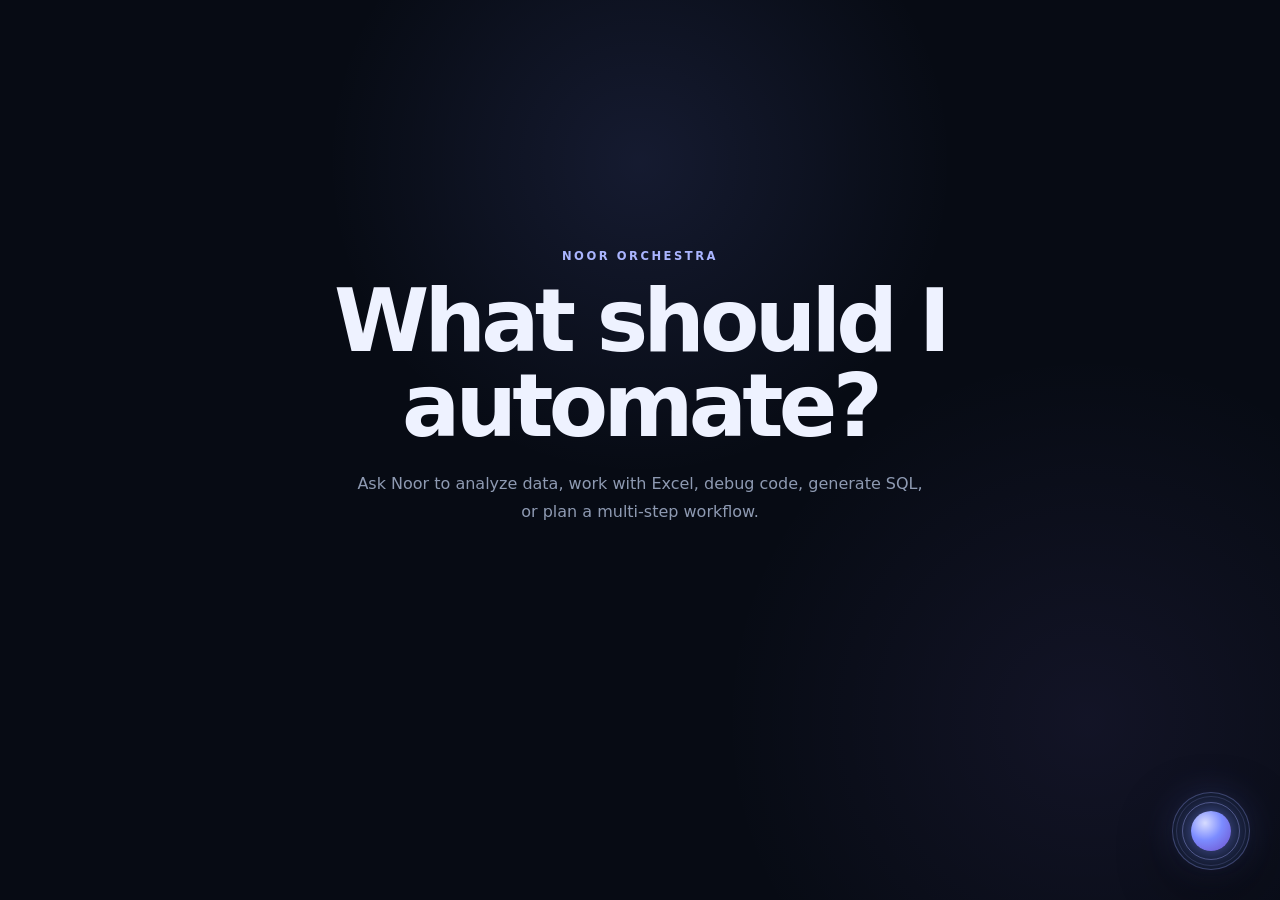
<file: src/noor/ui/chat/index.html>
<!doctype html>
<html lang="en">
<head>
  <meta charset="utf-8">
  <meta name="viewport" content="width=device-width, initial-scale=1">
  <meta name="description" content="Noor unified automation assistant interface">
  <title>Noor — Automation Assistant</title>
  <link rel="stylesheet" href="./styles.css">
</head>
<body>
  <main class="app-shell">
    <section class="welcome" aria-label="Noor introduction">
      <p class="eyebrow">NOOR ORCHESTRA</p>
      <h1>What should I automate?</h1>
      <p class="welcome-copy">Ask Noor to analyze data, work with Excel, debug code, generate SQL, or plan a multi-step workflow.</p>
    </section>
  </main>

  <button class="noor-orb" id="noorOrb" type="button" aria-label="Open Noor chat" aria-expanded="false">
    <span class="orb-core" aria-hidden="true"></span><span class="orb-ring orb-ring-one" aria-hidden="true"></span><span class="orb-ring orb-ring-two" aria-hidden="true"></span><span class="orb-label">Noor</span>
  </button>

  <aside class="chat-panel" id="chatPanel" aria-label="Noor chat" aria-hidden="true">
    <header class="chat-header">
      <div class="identity"><div class="mini-orb" aria-hidden="true"><span></span></div><div><strong>Noor</strong><span>Unified Automation Orchestra</span></div></div>
      <button class="icon-button" id="closeChat" type="button" aria-label="Close chat">×</button>
    </header>

    <div class="status-bar" id="statusBar"><span class="status-dot"></span><span id="statusText">Connecting</span><span class="status-separator">•</span><span>V1 Data + Excel</span></div>

    <div class="file-bar">
      <label class="file-button" for="datasetFile">Attach Dataset</label>
      <input id="datasetFile" type="file" accept=".csv,.tsv,.txt,.json,.jsonl,.ndjson,.xml,.xlsx,.xlsm,.xltx,.xltm,.xls,.ods,.parquet,.feather,.pkl,.pickle,.sas7bdat,.xpt,.sav,.zsav,.dta,.arff,.h5,.hdf,.hdf5,.html,.htm,.sql,.db,.sqlite,.sqlite3,.avro,.orc,.dat,.data" hidden>
      <span id="fileName">No dataset attached</span>
    </div>

    <div class="messages" id="messages" aria-live="polite">
      <article class="message assistant-message"><div class="message-avatar">N</div><div class="message-content"><span class="message-role">Noor</span><p>I’m connected to the V1 Orchestra. Attach a dataset or ask me for an Excel formula operation. I’ll show the task graph, provider, execution status, and verification result.</p></div></article>
    </div>

    <div class="suggestions" id="suggestions" aria-label="Suggested next steps">
      <button type="button" data-prompt="Inspect my dataset" data-requires-dataset="true" disabled>Inspect dataset</button>
      <button type="button" data-prompt="Profile my data" data-requires-dataset="true" disabled>Profile data</button>
      <button type="button" data-prompt="Analyze my data" data-requires-dataset="true" disabled>Analyze data</button>
      <button type="button" data-prompt="Search this workbook for Revenue" data-requires-dataset="true" disabled>Search workbook</button>
      <button type="button" data-prompt="Validate formula =SUM(B2:B100)">Validate formula</button>
    </div>

    <form class="composer" id="chatForm"><label class="sr-only" for="messageInput">Message Noor</label><textarea id="messageInput" rows="1" placeholder="Attach a dataset or tell Noor what you want to do..." autocomplete="off"></textarea><button class="send-button" type="submit" aria-label="Send message">↑</button></form>
  </aside>
  <script src="./app.js" defer></script>
</body>
</html>
</file>
<file: src/noor/ui/chat/styles.css>
:root {
  font-family: Inter, ui-sans-serif, system-ui, -apple-system, BlinkMacSystemFont, "Segoe UI", sans-serif;
  color: #eef2ff;
  background: #070b14;
  font-synthesis: none;
  text-rendering: optimizeLegibility;
  --panel: rgba(12, 18, 32, 0.94);
  --panel-border: rgba(148, 163, 184, 0.16);
  --muted: #8e9ab2;
  --text: #f5f7ff;
  --accent: #7c8cff;
  --accent-strong: #9b7cff;
  --surface: rgba(255, 255, 255, 0.055);
}

* { box-sizing: border-box; }
html { min-height: 100%; overflow-y: auto; }
body { margin: 0; min-height: 100vh; overflow-x: hidden; overflow-y: auto; background: radial-gradient(circle at 50% 18%, rgba(124, 140, 255, 0.12), transparent 32%), radial-gradient(circle at 85% 80%, rgba(155, 124, 255, 0.08), transparent 28%), #070b14; }
button, textarea { font: inherit; }
button { border: 0; }

.app-shell, .preview-shell { min-height: 100vh; display: grid; place-items: center; padding: 32px; }
.welcome { max-width: 720px; text-align: center; transform: translateY(-7vh); }
.eyebrow { margin: 0 0 16px; color: #aab5ff; font-size: 0.72rem; font-weight: 800; letter-spacing: 0.22em; }
h1 { margin: 0; font-size: clamp(2.5rem, 7vw, 5.4rem); line-height: 0.98; letter-spacing: -0.055em; }
.welcome-copy { max-width: 580px; margin: 22px auto 0; color: var(--muted); font-size: 1rem; line-height: 1.7; }

.preview-stage { width: min(1180px, 100%); min-height: 680px; position: relative; display: flex; align-items: center; padding: clamp(30px, 7vw, 90px); border: 1px solid rgba(148, 163, 184, 0.1); border-radius: 36px; background: linear-gradient(135deg, rgba(255,255,255,0.035), rgba(255,255,255,0.012)), radial-gradient(circle at 15% 35%, rgba(124,140,255,0.11), transparent 30%); box-shadow: inset 0 1px rgba(255,255,255,0.035), 0 30px 100px rgba(0,0,0,0.28); }
.preview-copy { max-width: 610px; }
.preview-badge { display: inline-flex; padding: 7px 10px; border: 1px solid rgba(124,140,255,0.25); border-radius: 999px; background: rgba(124,140,255,0.08); color: #aab5ff; font-size: 0.68rem; font-weight: 800; letter-spacing: 0.16em; }
.preview-copy h1 { margin-top: 18px; font-size: clamp(3.4rem, 8vw, 7rem); }
.preview-copy p { max-width: 560px; margin: 24px 0 0; color: #8e9ab2; font-size: 1rem; line-height: 1.8; }
.preview-points { display: flex; flex-wrap: wrap; gap: 8px; margin-top: 28px; }
.preview-points span { padding: 8px 11px; border: 1px solid rgba(148,163,184,0.12); border-radius: 999px; color: #aeb8cc; background: rgba(255,255,255,0.035); font-size: 0.72rem; }

.noor-orb { position: fixed; right: 30px; bottom: 30px; width: 78px; height: 78px; border-radius: 50%; cursor: pointer; color: white; background: rgba(19, 27, 48, 0.92); border: 1px solid rgba(158, 169, 255, 0.3); box-shadow: 0 18px 55px rgba(0,0,0,0.45), 0 0 36px rgba(124,140,255,0.18); isolation: isolate; transition: transform 180ms ease, box-shadow 180ms ease, opacity 180ms ease; z-index: 30; }
.noor-orb:hover { transform: translateY(-3px) scale(1.04); }
.noor-orb:focus-visible { outline: 2px solid #aab5ff; outline-offset: 5px; }
.noor-orb.is-hidden { opacity: 0; transform: scale(0.7); pointer-events: none; }
.orb-core { position: absolute; inset: 18px; border-radius: 50%; background: radial-gradient(circle at 35% 30%, #d7dcff, #7c8cff 45%, #6e4fca 100%); box-shadow: 0 0 22px rgba(124,140,255,0.65); }
.orb-ring { position: absolute; inset: 9px; border: 1px solid rgba(165,174,255,0.38); border-radius: 50%; animation: pulse 2.4s ease-in-out infinite; }
.orb-ring-two { inset: 3px; opacity: 0.45; animation-delay: 0.8s; }
.orb-label { position: absolute; right: 88px; top: 50%; transform: translateY(-50%); padding: 7px 11px; border: 1px solid var(--panel-border); border-radius: 10px; background: rgba(9,13,24,0.86); color: #cbd3e8; font-size: 0.78rem; font-weight: 700; opacity: 0; pointer-events: none; transition: opacity 180ms ease; }
.noor-orb:hover .orb-label { opacity: 1; }

.chat-panel { position: fixed; right: 30px; bottom: 30px; width: min(440px, calc(100vw - 36px)); height: min(700px, calc(100vh - 60px)); display: grid; grid-template-rows: auto auto auto 1fr auto auto; overflow: hidden; border: 1px solid var(--panel-border); border-radius: 24px; background: var(--panel); box-shadow: 0 30px 90px rgba(0,0,0,0.55), 0 0 50px rgba(124,140,255,0.08); backdrop-filter: blur(24px); transform: translateY(18px) scale(0.96); transform-origin: bottom right; opacity: 0; visibility: hidden; pointer-events: none; transition: opacity 180ms ease, transform 220ms ease, visibility 220ms ease; z-index: 20; }
.chat-panel.is-open { transform: translateY(0) scale(1); opacity: 1; visibility: visible; pointer-events: auto; }
.chat-header { display: flex; align-items: center; justify-content: space-between; padding: 18px 18px 14px; border-bottom: 1px solid rgba(148,163,184,0.1); }
.identity { display: flex; align-items: center; gap: 11px; }
.identity strong, .identity span { display: block; }
.identity strong { font-size: 0.95rem; }
.identity span { margin-top: 3px; color: var(--muted); font-size: 0.7rem; }
.mini-orb { width: 38px; height: 38px; display: grid; place-items: center; border-radius: 50%; background: rgba(124,140,255,0.12); border: 1px solid rgba(124,140,255,0.24); }
.mini-orb span { width: 17px; height: 17px; border-radius: 50%; background: linear-gradient(135deg,#e1e4ff,#7c8cff 55%,#7048c7); box-shadow: 0 0 14px rgba(124,140,255,0.55); }
.icon-button { width: 34px; height: 34px; border-radius: 10px; background: var(--surface); color: #aeb8cc; cursor: pointer; font-size: 1.4rem; line-height: 1; }
.icon-button:hover { color: white; background: rgba(255,255,255,0.09); }
.status-bar { display: flex; align-items: center; gap: 7px; padding: 9px 18px; color: #98a5bc; font-size: 0.68rem; border-bottom: 1px solid rgba(148,163,184,0.08); }
.status-dot { width: 7px; height: 7px; border-radius: 50%; background: #6ee7a0; box-shadow: 0 0 10px rgba(110,231,160,0.6); }
.status-separator { color: #4d586c; }
.file-bar { display: flex; align-items: center; gap: 9px; padding: 9px 18px; border-bottom: 1px solid rgba(148,163,184,0.08); color: #8793a9; font-size: 0.67rem; min-width: 0; }
.file-button { flex: 0 0 auto; padding: 7px 9px; border: 1px solid rgba(124,140,255,0.28); border-radius: 9px; background: rgba(124,140,255,0.08); color: #b6beff; cursor: pointer; font-size: 0.68rem; font-weight: 700; }
.file-button:hover { background: rgba(124,140,255,0.14); }
#fileName { overflow: hidden; text-overflow: ellipsis; white-space: nowrap; }
.messages { overflow-y: auto; padding: 20px 18px; scrollbar-width: thin; }
.message { display: flex; gap: 10px; margin-bottom: 18px; }
.message-avatar { flex: 0 0 28px; width: 28px; height: 28px; display: grid; place-items: center; border-radius: 9px; background: rgba(124,140,255,0.14); color: #aab5ff; font-size: 0.72rem; font-weight: 800; }
.message-content { min-width: 0; }
.message-role { display: block; margin-bottom: 5px; color: #9ca8bf; font-size: 0.68rem; font-weight: 700; }
.message p { margin: 0; color: #d9deeb; font-size: 0.84rem; line-height: 1.65; }
.user-message { justify-content: flex-end; }
.user-message .message-content { max-width: 82%; padding: 10px 12px; border-radius: 14px 14px 4px 14px; background: rgba(124,140,255,0.16); }
.user-message .message-role { display: none; }
.suggestions { display: flex; gap: 7px; overflow-x: auto; padding: 0 18px 12px; scrollbar-width: none; }
.suggestions::-webkit-scrollbar { display: none; }
.suggestions button { flex: 0 0 auto; padding: 8px 10px; border: 1px solid rgba(148,163,184,0.14); border-radius: 999px; background: rgba(255,255,255,0.035); color: #b8c1d5; cursor: pointer; font-size: 0.68rem; }
.suggestions button:hover { border-color: rgba(124,140,255,0.42); color: white; background: rgba(124,140,255,0.08); }
.composer { display: flex; align-items: flex-end; gap: 9px; padding: 12px 14px 14px; border-top: 1px solid rgba(148,163,184,0.1); }
.composer textarea { flex: 1; max-height: 110px; resize: none; padding: 11px 12px; border: 1px solid rgba(148,163,184,0.14); border-radius: 14px; outline: none; background: rgba(255,255,255,0.045); color: var(--text); line-height: 1.4; font-size: 0.82rem; }
.composer textarea::placeholder { color: #68758b; }
.composer textarea:focus { border-color: rgba(124,140,255,0.5); }
.send-button { width: 40px; height: 40px; flex: 0 0 40px; border-radius: 12px; background: linear-gradient(135deg,#7c8cff,#7657d8); color: white; cursor: pointer; font-size: 1.15rem; box-shadow: 0 8px 22px rgba(91,77,190,0.28); }
.send-button:hover { filter: brightness(1.08); }
.typing { color: #8894aa !important; }
.workflow-content { width: 100%; }
.workflow-content details { margin-top: 9px; padding: 8px 9px; border: 1px solid rgba(148,163,184,0.1); border-radius: 10px; background: rgba(255,255,255,0.025); }
.workflow-content summary { cursor: pointer; color: #aeb8cc; font-size: 0.7rem; font-weight: 700; }
.workflow-list { display: grid; gap: 5px; margin: 8px 0 0; padding-left: 18px; }
.workflow-list li { color: #c2c9d8; font-size: 0.68rem; }
.workflow-list li span { display: block; margin-top: 2px; color: #7f8ba1; }
.workflow-list .execution-success strong { color: #7ce4a5; }
.workflow-list .execution-failed strong { color: #ff9c9c; }
.next-step { margin-top: 10px !important; color: #aeb8cc !important; }
.sr-only { position: absolute; width: 1px; height: 1px; padding: 0; margin: -1px; overflow: hidden; clip: rect(0,0,0,0); white-space: nowrap; border: 0; }
@keyframes pulse { 0%,100% { transform: scale(0.96); opacity: 0.45; } 50% { transform: scale(1.04); opacity: 0.85; } }
@media (max-width: 700px) { .preview-stage { min-height: 100vh; border-radius: 0; padding: 28px; } .preview-copy h1 { font-size: 4rem; } .noor-orb { right: 18px; bottom: 18px; } .chat-panel { right: 10px; bottom: 10px; width: calc(100vw - 20px); height: calc(100vh - 20px); border-radius: 20px; } }
@media (prefers-reduced-motion: reduce) { *, *::before, *::after { animation-duration: 0.01ms !important; transition-duration: 0.01ms !important; } }
</file>
